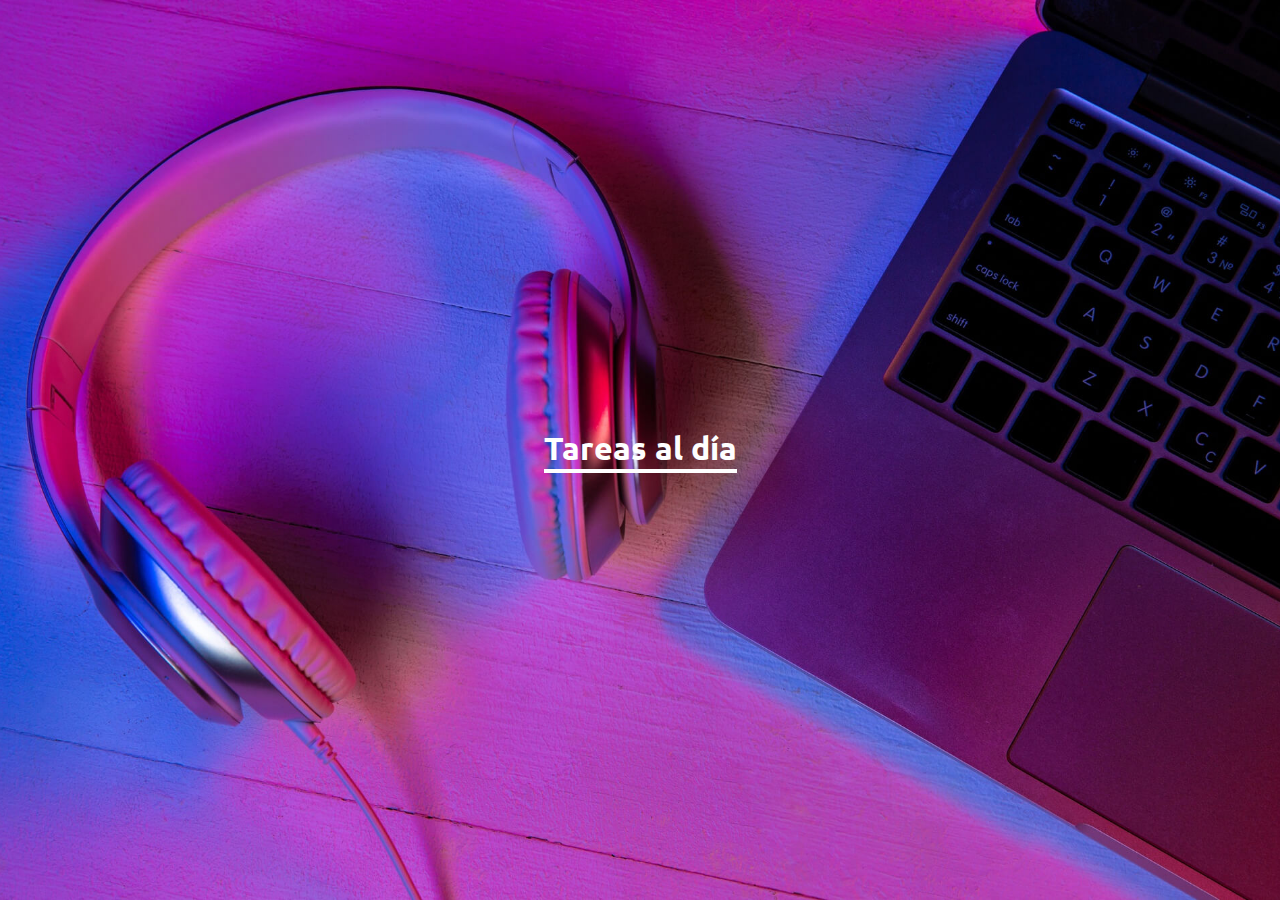
<file: index.html>
<!DOCTYPE html>
<html lang="en">

<head>
    <meta charset="UTF-8">
    <meta http-equiv="X-UA-Compatible" content="IE=edge">
    <meta name="viewport" content="width=device-width, initial-scale=1.0">

    <link rel="stylesheet" href="./estilos.css">
    <link rel="preconnect" href="https://fonts.googleapis.com">
    <link rel="preconnect" href="https://fonts.gstatic.com" crossorigin>
    <link href="https://fonts.googleapis.com/css2?family=Ubuntu:wght@400;500;700&display=swap" rel="stylesheet">
    <title>MultiTask</title>
</head>
<!-- login,form,whatsapp -->

<body>

    <header class="main__header">

      <div class="main__header-button ">
        <a href="./main.html" >Tareas al día</a>
      </div>

    </header>

</body>

</html>
</file>
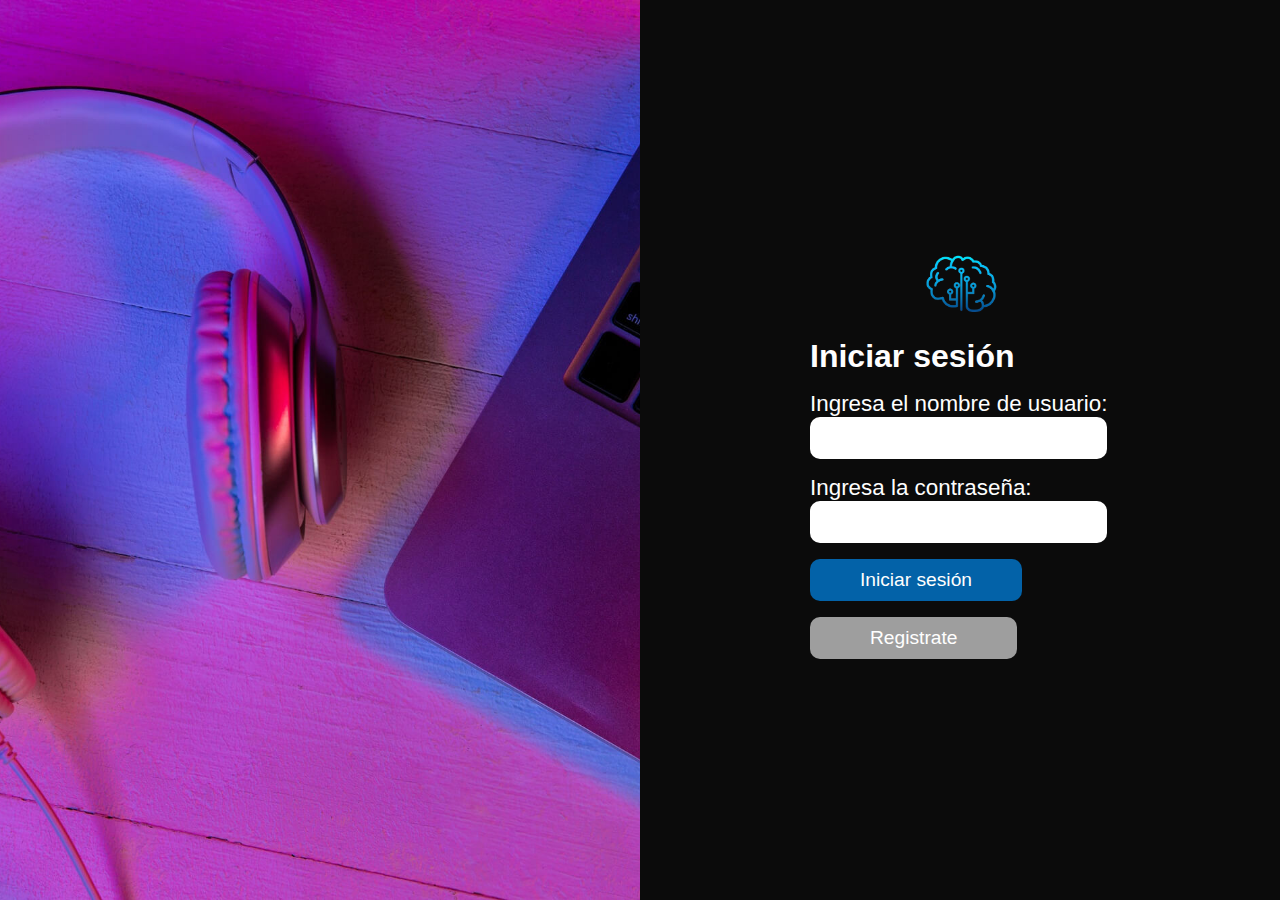
<file: iniciaSecion.html>
<!DOCTYPE html>
<html lang="en">

<head>
    <meta charset="UTF-8">
    <meta http-equiv="X-UA-Compatible" content="IE=edge">
    <meta name="viewport" content="width=device-width, initial-scale=1.0">
    <link rel="stylesheet" href="./estilos/iniciar.css">
    <link rel="stylesheet" href="./estilos/pc.css" media="(min-width: 1000px)">

    <title>MultiTask iniciar seción</title>
</head>

<body>

    <div class="main-iniciar">
        <div class="container-fondo">


        </div>


        <div class="container">
            <section class="iniciar-secion-container">

                <span class="logo__mt"></span>
                <form action="conexion_bd/login_cliente.php" method="POST" class="login_clientes">
                <h3>Iniciar sesión</h3>
                <label for="nombre" class="nombre">Ingresa el nombre de usuario:</label>
                <input type="text" id="nombre" name="name_cliente">
                <label for="contrase" class="contrase">Ingresa la contraseña:</label>
                <input type="password" id="contrase" name="contrase_cliente">
                <button class="botonIniciar">Iniciar sesión</button>
                <button class="botonRegistrate">Registrate</button>
            </form>

            </section>
        </div>
    </div>

</body>

</html>
</file>
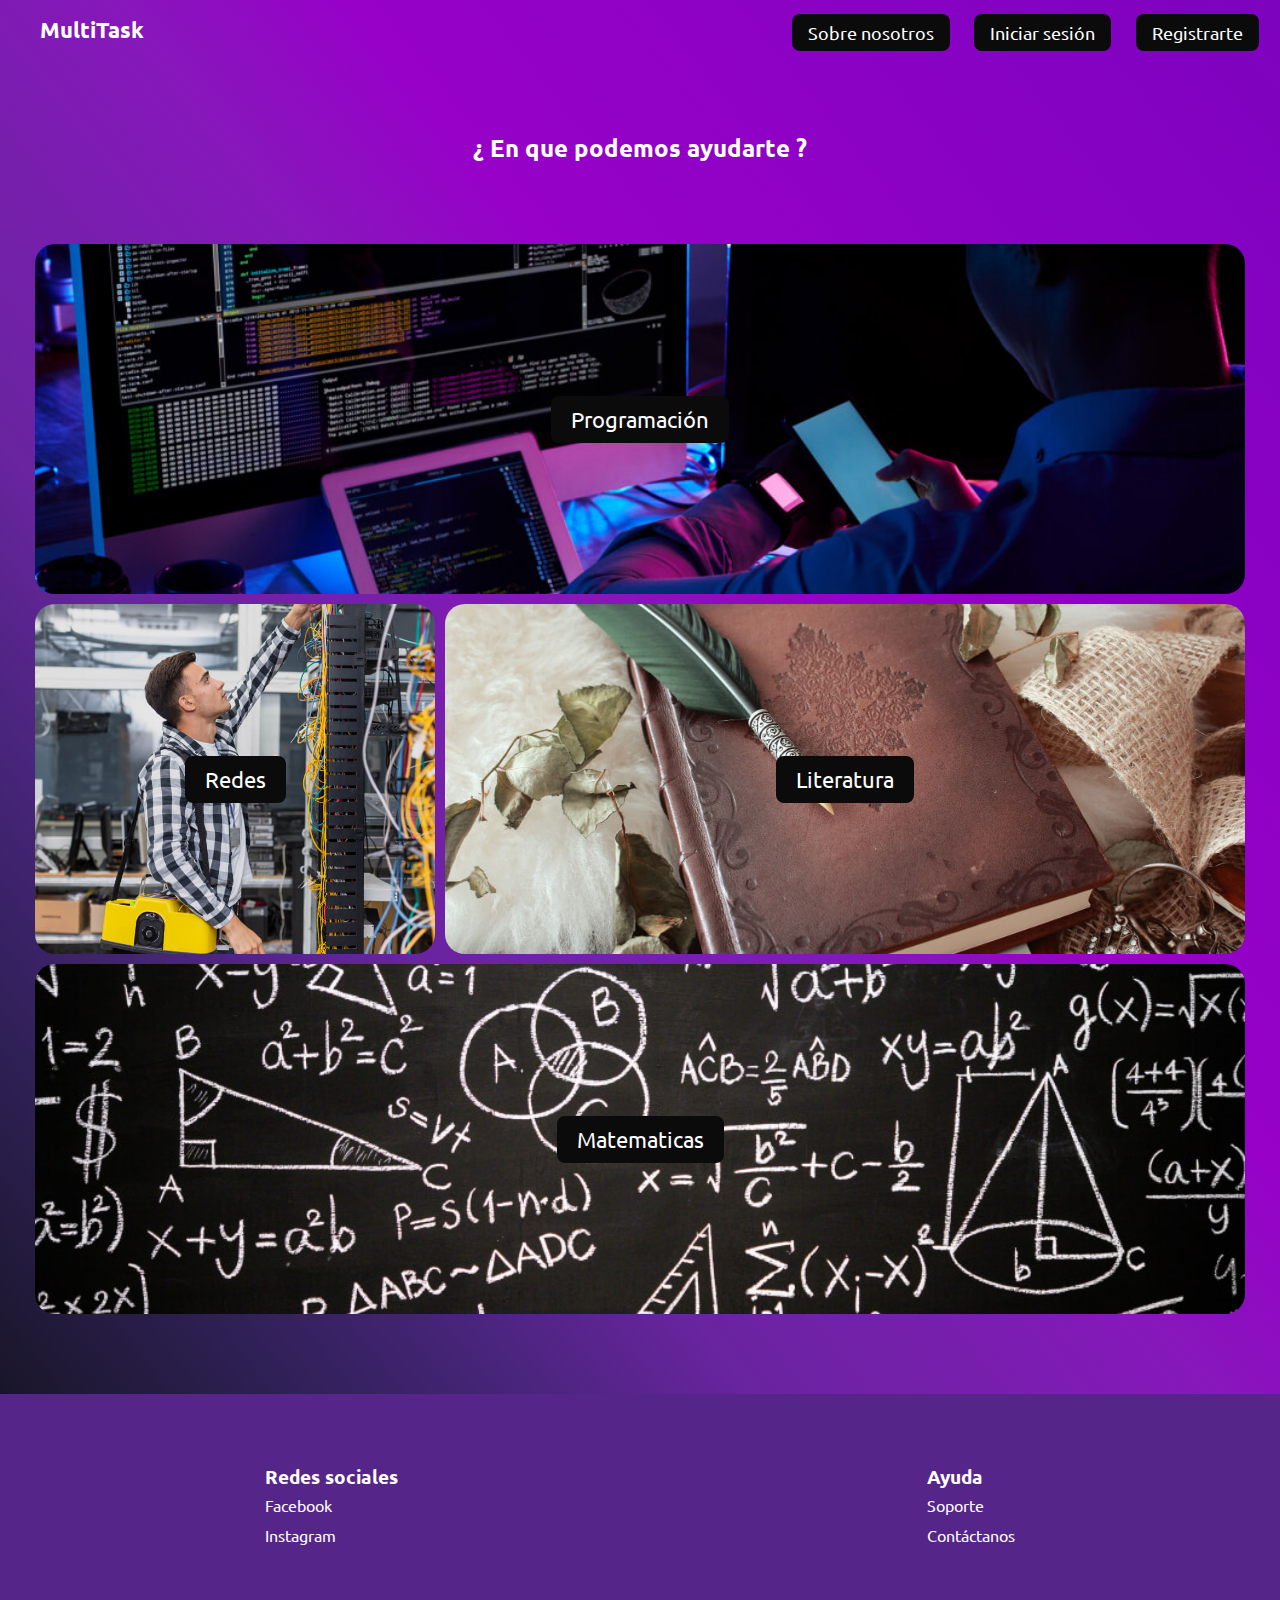
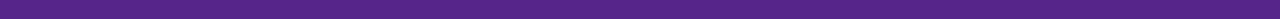
<file: main.html>
<!DOCTYPE html>
<html lang="en">

<head>
    <meta charset="UTF-8">
    <meta http-equiv="X-UA-Compatible" content="IE=edge">
    <meta name="viewport" content="width=device-width, initial-scale=1.0">
    <link rel="stylesheet" href="./estilos.css">
    <link rel="stylesheet" href="./estilos/tablet.css" media="(min-width: 700px)">
    <link rel="stylesheet" href="./estilos/pc.css" media="(min-width: 1000px)">

    <link rel="preconnect" href="https://fonts.googleapis.com">
    <link rel="preconnect" href="https://fonts.gstatic.com" crossorigin>
    <link href="https://fonts.googleapis.com/css2?family=Ubuntu:wght@400;500;700&display=swap" rel="stylesheet">
    <title>MultiTask</title>
</head>
<!-- login,form,whatsapp -->

<body>

    <header>

        <nav class="header-nav">

            <ul class="main-nav--icon">
                <li>MultiTask</li>
                <li class="botonMenu"><span class="icon__menu"></span></li>
            </ul>

            <ul class="menu__pc">
                <li><a href="./info.html">Sobre nosotros</a></li>
                <li><a href="./iniciaSecion.html">Iniciar sesión</a></li>
                <li><a href="./registrarte.html">Registrarte</a></li>
            </ul>

        </nav>

        <div class="container-menu">

            <ul class="container-menu__menu inactive">
                <li class="cerrar__menu"><span id="botonCerrar__menu"></span></li>
                <li><a href="./info.html">Sobre nosotros</a></li>
                <li><a href="./iniciaSecion.html">Iniciar sesión</a></li>
                <li><a href="./registrarte.html">Registrarte</a></li>
            </ul>

        </div>

    </header>

    <main>
        <h2>¿ En que podemos ayudarte ?</h2>
        <section class="main-tareas">
            <div class="main-tareas__img">
                <div class="programacion tareas-link ">

                    <button id="Programacion">Programación</button>

                </div>
                <div class="redes tareas-link">

                    <button id="btnRedes">Redes</button>
                    <!-- <img src="./visual/img/redes-img.jpg" alt=""> -->

                </div>
                <div class="literatura tareas-link">

                    <button>Literatura</button>
                    <!-- <img src="./visual/img/literatura-img.jpg" alt=""> -->

                </div>
                <div class="matematicas tareas-link">

                    <button>Matematicas</button>
                    <!-- <img src="./visual/img/mate-img.jpg" alt=""> -->

                    <dive>
                </div>

        </section>

        <section class="form-programacion inactive">
            <span class="cerrar-form__programacion"></span>
            <span class="logo__form"></span>
            <h3>Trabajo de programación</h3>
            <label for="lenguaje" class="lenguaje">Selecciona el lenguaje:
                <select name="" id="lenguaje">
                    <option value="Python">Python</option>
                    <option value="Java">Java</option>
                    <option value="JavaScript" selected>JavaScript</option>
                    <option value="C#">C#</option>
                    <option value="C++">C++</option>
                </select>
            </label>
            <label for="dTrabajo" class="dTrabajo">Descripción del trabajo:
            </label>
            <input type="text" id="dTrabajo">
            <label for="ldia" class="ldia">Limite de dias:
            </label>
            <input type="number" id="ldia">
            <label class="documentacion">Documentación:
                <input type="radio" value="Si" name="documentacion">
                <input type="radio" value="No" name="documentacion" checked>
            </label>
            <button class="btnEnviarTarea">Enviar</button>

        </section>


        <section class="form-redes inactive">
            <span class="cerrar-form__redes"></span>
            <span class="logo__form"></span>
            <h3>Trabajo de programación</h3>
            <label for="lenguaje" class="servicio">Servicio:
                <select name="" id="redes">
                    <option value="Soporte">Soporte</option>
                    <option value="Configuración">Configuración</option>
                    <option value="Mantenimiento" selected>Mantenimiento</option>
                </select>
            </label>
            <label for="dTrabajo" class="dTrabajo">Descripción del trabajo:
            </label>
            <input type="text" id="dTrabajo">
            <label for="ldia" class="ldia">Limite de dias:
            </label>
            <input type="number" id="ldia">
            <button class="btnEnviarTarea">Enviar</button>

        </section>

    </main>

    <footer>

        <ul class="footer-li__h2">
            <li>
                <h2>Redes sociales</h2>
            </li>
            <li><a href="">Facebook</a></li>
            <li><a href="">Instagram</a></li>
        </ul>

        <ul class="footer-li__h2">
            <li>
                <h2>Ayuda</h2>
            </li>
            <li><a href="">Soporte</a></li>
            <li><a href="">Contáctanos</a></li>
        </ul>

    </footer>

    <script src="./main.js"></script>
</body>

</html>
</file>
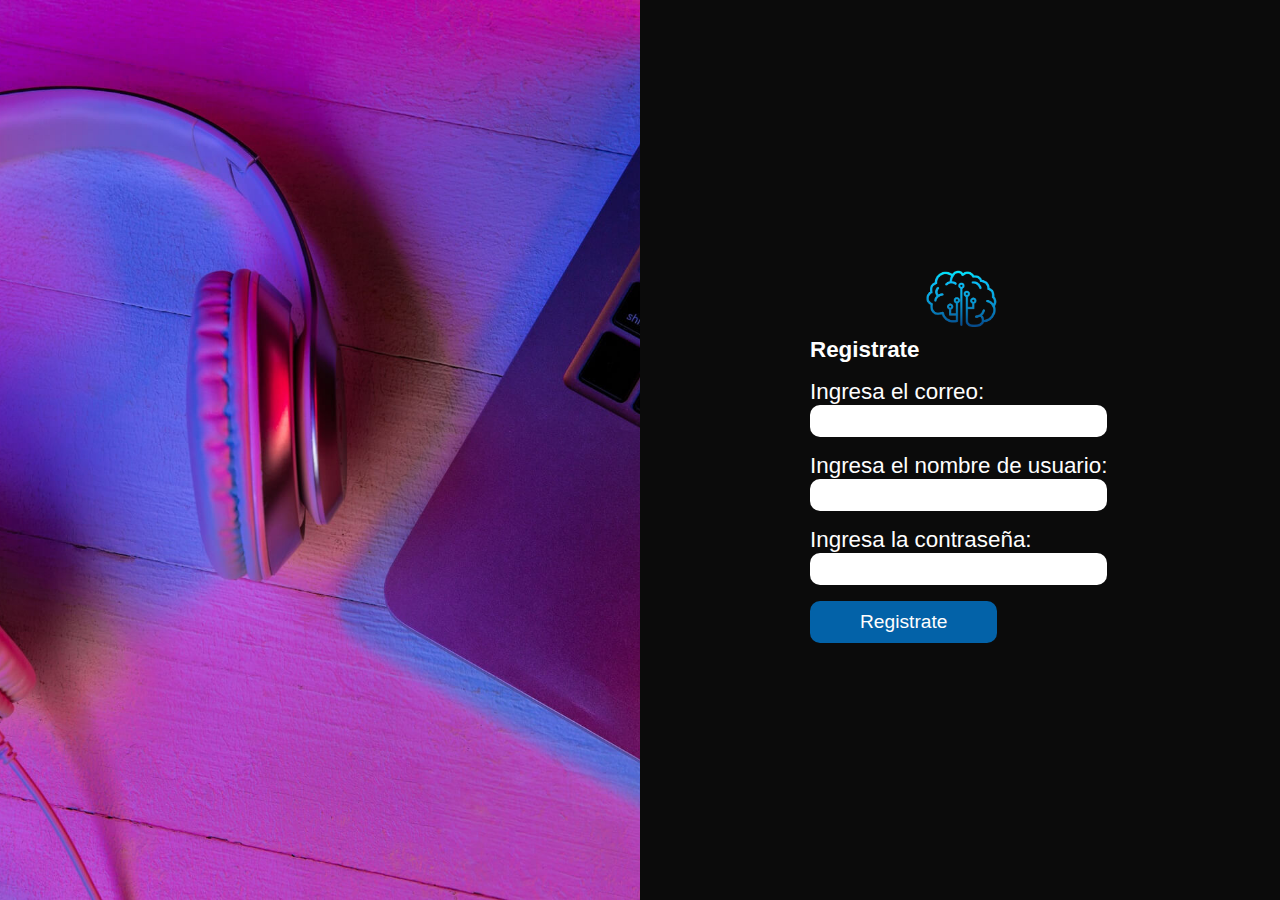
<file: registrarte.html>
<!DOCTYPE html>
<html lang="en">

<head>
    <meta charset="UTF-8">
    <meta http-equiv="X-UA-Compatible" content="IE=edge">
    <meta name="viewport" content="width=device-width, initial-scale=1.0">
    <link rel="stylesheet" href="./estilos/registrarte.css">
    <link rel="stylesheet" href="./estilos/pc.css" media="(min-width: 1000px)">
    <title>MultiTask registrarte</title>
</head>

<body>
    <div class="main-iniciar">
        <div class="container-fondo">
        </div>
        <div class="container">
            <section class="iniciar-secion-container">
                <span class="logo__mt"></span>
                <form action="conexion_bd/registro_cliente.php" method="POST" class="formulario_registro">
                    <h3>Registrate</h3>
                    <label for="correo" class="correo">Ingresa el correo:</label>
                    <input type="text" id="correo" name="correo_electronico">
                    <label for="nombre" class="nombre">Ingresa el nombre de usuario:</label>
                    <input type="text" id="nombre" name="nombre_cliente"">
                <label for=" contrase" class="contrase">Ingresa la contraseña:</label>
                    <input type="password" id="contrase" name="contra_cliente">
                    <button class="botonIniciar">Registrate</button>
                </form>

            </section>
        </div>
    </div>
</body>

</html>
</file>
<file: estilos.css>
* {
    padding: 0;
    margin: 0;
    box-sizing: border-box;
    font-family: 'Ubuntu', sans-serif;
}

:root {
    --negro: #0b0b0b;
    --gris: #333;
    --blanco-opaco: #9e9e9e;
    --blanco: #fefefe;
}

body {
    /* background-image: linear-gradient(to right top, #4e56da, #6f4ccf, #8640c3, #9933b6, #a723a7); */
    /* background-image: linear-gradient(to right top, #0b0b0b, #15151d, #1b1c2e, #1e2440, #1e2c53, #1f3764, #1d4375, #154f87, #11619a, #0c74ad, #0587bf, #039bd1); */
    background-image: linear-gradient(to right top, #0b0b0b, #1d1831, #2f2056, #48257b, #69249f, #771fad, #8717bb, #9701c8, #9101c6, #8a02c3, #8402c1, #7d03be);


}

a {
    text-decoration: none;
}

.menu__pc {
    display: none;
}

.inactive {
    display: none;
}


.main__header {
    width: 100%;
    height: 100vh;
    background-image: url('./visual/img/hero.jpg');
    background-repeat: no-repeat;
    background-position: center;
    background-size: cover;
}

.main__header-button {
    color: var(--blanco);
    width: 100%;
    height: 100%;
    display: flex;
    justify-content: center;
    align-items: center;
}

.main__header-button a {
    color: var(--blanco);
    font-size: 2rem;
    font-weight: 700;
    border-bottom: .3rem solid var(--blanco);
}


.header-nav {
    width: 100%;
}

.header-nav .main-nav--icon {
    display: flex;
    justify-content: space-between;
    align-items: center;
    list-style: none;
    color: var(--blanco);
    font-size: 1.2rem;
    font-weight: 700;
    padding: .5rem;
}

.icon__menu {
    width: 1.5rem;
    height: 4vh;
    display: inline-block;
    background-image: url('./visual/icon/menu.png');
    background-position: center;
    background-repeat: no-repeat;
    background-size: cover;
}


.container-menu {
    display: flex;
    justify-content: center;
}

.container-menu__menu {
    width: 300px;
    height: 80%;
    position: fixed;
    top: 7vh;
    background-image: linear-gradient(to right top, #0065fd, #5959f8, #814af1, #a034e6, #ba00d8);
    border-radius: 10%;
}

.container-menu__menu li {
    color: var(--blanco);
    list-style: none;
    margin-bottom: 5rem;
    font-size: 1.4rem;
    display: flex;
    justify-content: center;
    align-items: center;
}

.container-menu__menu li a {
    color: var(--blanco);
    padding: 0 5px;
    border-bottom: 1px solid var(--gris);
    border-radius: 10%;

}

.cerrar__menu span {
    position: relative;
    left: 110px;
    top: 15px;
    width: 30px;
    height: 30px;
    display: inline-block;
    background-image: url('./visual/icon/cerrar.png');
    background-position: center;
    background-repeat: no-repeat;
    background-size: cover;

}

main h2 {
    text-align: center;
    margin-top: 5rem;
    color: var(--blanco);
}


.main-tareas {
    height: auto;
    margin-top: 5rem;
    display: flex;
    justify-content: center;
    align-items: center;
}

.main-tareas__img {
    display: grid;
    margin: 0 20px;
    grid-template-columns: minmax(300px, 700px);
    grid-auto-rows: 250px;
    gap: 10px;
}

.main-tareas__img div {
    width: 100%;
    height: 100%;
}

.programacion {
    background-image: url('./visual/img/programacion-img.jpg');
    background-position: center;
    background-repeat: no-repeat;
    background-size: cover;
    border-radius: 20px;
}



.redes {
    background-image: url('./visual/img/redes-img.jpg');
    background-position: center;
    background-repeat: no-repeat;
    background-size: cover;
    border-radius: 20px;
}

.literatura {
    background-image: url('./visual/img/literatura-img.jpg');
    background-position: center;
    background-repeat: no-repeat;
    background-size: cover;
    border-radius: 20px;
}

.matematicas {
    background-image: url('./visual/img/mate-img.jpg');
    background-position: center;
    background-repeat: no-repeat;
    background-size: cover;
    border-radius: 20px;
}

.programacion:hover {
    filter: saturate(180%);
    transform: scale(1.02);
}

.redes:hover {
    filter: saturate(180%);
    transform: scale(1.02);
}

.matematicas:hover {
    filter: saturate(180%);
    transform: scale(1.02);
}


.literatura:hover {
    filter: saturate(180%);
    transform: scale(1.02);
}

.tareas-link {
    display: flex;
    justify-content: center;
    align-items: center;
}

.tareas-link button {
    cursor: pointer;
    padding: 10px 20px;
    background-color: var(--negro);
    border: none;
    border-radius: 8px;
    font-size: 1.4rem;
    color: var(--blanco);
}

.tareas-link button:hover {
    background-image: linear-gradient(to right top, #0065fd, #5959f8, #814af1, #a034e6, #ba00d8);
    color: var(--blanco);
}










.form-programacion {
    width: 97%;
    height: 99vh;
    background-image: linear-gradient(to right top, #0065fd, #5959f8, #814af1, #a034e6, #ba00d8);
    position: fixed;
    top: 1vh;
    left: calc(50% - 48%);
    border: 1px solid var(--gris);
    border-radius: 12px;
    display: flex;
    justify-content: center;
    align-items: center;
    flex-direction: column;
}

.cerrar-form__programacion,
.cerrar-form__redes {
    width: 30px;
    height: 30px;
    display: inline-block;
    position: absolute;
    background-image: url('./visual/icon/cerrar.png');
    background-position: center;
    background-repeat: no-repeat;
    background-size: cover;
    top: 10px;
    left: calc(100% - 40px);
}


.form-programacion {
    display: flex;
    justify-content: center;
    align-items: center;
}

.form-programacion h3,
.form-redes h3 {
    margin-top: 3rem;
    color: var(--blanco);
}




.logo__form {
    width: 50px;
    height: 50px;
    background-image: url('../visual/icon/logo.png');
    background-position: center;
    background-repeat: no-repeat;
    background-size: cover;
    display: inline-block;
}

.form-programacion .lenguaje {
    margin: 2rem 0 1rem;
    font-size: 1.2rem;
    color: var(--blanco);
    border: none;
}

.form-programacion .lenguaje select {
    padding: 2px 4px;
    border-radius: 8px;
    background-image: linear-gradient(to right top, #0065fd, #5959f8, #814af1, #a034e6, #ba00d8);
    color: var(--blanco);
    border: 1px solid var(--blanco);
}

.form-programacion .lenguaje select option {
    color: var(--blanco);
    background-color: var(--gris);
}


.dTrabajo {
    margin: 1rem 0 1rem;
    font-size: 1.2rem;
    color: var(--blanco);
}

#dTrabajo {
    padding: 10px 1rem;
    border-radius: 10px;
    border: none;
    margin-bottom: 1rem;
    font-size: 1.1rem;
}

.ldia {
    margin: 1rem 0 1rem;
    font-size: 1.2rem;
    color: var(--blanco);
}

#ldia {
    padding: 10px 1rem;
    border-radius: 10px;
    border: none;
    margin-bottom: 1rem;
    font-size: 1.1rem;
}

.documentacion {
    margin: 1rem 0 1rem;
    font-size: 1.2rem;
    color: var(--blanco);
}

.btnEnviarTarea {
    cursor: pointer;
    padding: 4px 1rem;
    font-size: 1.2rem;
    background-image: linear-gradient(to right top, #0065fd, #5959f8, #814af1, #a034e6, #ba00d8);
    color: var(--blanco);
    border: 1px solid var(--blanco);
    border-radius: 10px;
}





.form-redes {
    width: 97%;
    height: 99vh;
    background-image: linear-gradient(to right top, #0065fd, #5959f8, #814af1, #a034e6, #ba00d8);
    position: fixed;
    top: 1vh;
    left: calc(50% - 48%);
    border: 1px solid var(--gris);
    border-radius: 12px;
    display: flex;
    justify-content: center;
    align-items: center;
    flex-direction: column;
}

.form-redes .servicio  {
    margin: 2rem 0 1rem;
    font-size: 1.2rem;
    color: var(--blanco);
    border: none;
}

.form-redes .servicio  select {
    padding: 2px 4px;
    border-radius: 8px;
    background-image: linear-gradient(to right top, #0065fd, #5959f8, #814af1, #a034e6, #ba00d8);
    color: var(--blanco);
    border: 1px solid var(--blanco);
}

.form-redes .servicio select option {
    color: var(--blanco);
    background-color: var(--gris);
}










footer {
    margin-top: 5rem;
    width: 100%;
    height: 25vh;
    background-color: #56258a;
    display: flex;
    justify-content: space-around;
    align-items: center;
}

.footer-li__h2 li {
    list-style: none;
    color: var(--blanco);
}

.footer-li__h2 li h2 {
    font-size: 1.2rem;
    font-weight: 700;
}

.footer-li__h2 li a {
    display: inline-block;
    font-size: 1rem;
    color: var(--blanco);
    margin: 5px 0;
}


.inactive {
    display: none;
}
</file>
<file: estilos/iniciar.css>
* {
    padding: 0;
    margin: 0;
    box-sizing: border-box;
    font-family: 'Ubuntu', sans-serif;
}

:root {
    --negro: #0b0b0b;
    --gris: #333;
    --blanco-opaco: #9e9e9e;
    --blanco: #fefefe;
}

body {
    width: 100%;
    height: 100vh;
    background-color: var(--negro);
}

.main-iniciar{
    display: flex;
}


.container {
    width: 100%;
    height: 100vh;
    display: flex;
    justify-content: center;
    align-items: center;
}

.iniciar-secion-container {
    width: 300px;
    height: 450px;
    display: flex;
    justify-content: center;
    align-items: center;
    flex-direction: column;
    border-radius: 10px;
}

.logo__mt{
    width: 100px;
    height: 100px;
    background-image: url('../visual/icon/logo.png');
    background-position: center;
    background-repeat: no-repeat;
    background-size: cover;
    display: inline-block;
}

.iniciar-secion-container h3{
    color: var(--blanco);
    font-size: 2rem;
    margin: 1rem 0;
}

.nombre{
    text-align: center;
    width: 100%;
    color: var(--blanco);
    font-size: 1.4rem;
    padding-bottom: 10px;
}

.contrase{
    text-align: center;
    width: 100%;
    color: var(--blanco);
    font-size: 1.4rem;
    padding-bottom: 10px;
}
 input{
    font-size: 1.2rem;
    margin-bottom: 1rem;
    padding: 10px 25px;
    border: none;
    border-radius: 10px;
}

.botonIniciar{
    cursor: pointer;
    border: none;
    font-size: 1.2rem;
    color: var(--blanco);
    background-color: #0362a8;
    border-radius: 10px;
    padding: 10px 50px;
}

.botonRegistrate{
    cursor: pointer;
    border: none;
    margin-top: 1rem;
    font-size: 1.2rem;
    color: var(--blanco);
    background-color: var(--blanco-opaco);
    border-radius: 10px;
    padding: 10px 60px;
}
</file>
<file: estilos/pc.css>
:root {
    --negro: #0b0b0b;
    --gris: #333;
    --blanco-opaco: #9e9e9e;
    --blanco: #fefefe;
}

.menu__pc {
    display: inline-block;
}


.botonMenu {
    display: none;
}

.header-nav {
    display: flex;
    justify-content: space-between;
}

.main-nav--icon li {
    margin-top: .5rem;
    margin-left: 2rem;
    font-size: 1.4rem;
}

.menu__pc li {
    list-style: none;
    display: inline-block;
    margin-right: 1.3rem;
    margin-top: 1.4rem;
}

.menu__pc li a {
    color: var(--blanco);
    padding: .5rem 1rem;
    background-color: var(--negro);
    border-radius: 8px;
    font-size: 1.1rem;
    font-weight: 700px;
}

.menu__pc li a:hover {
    background-image: linear-gradient(to right top, #0065fd, #5959f8, #814af1, #a034e6, #ba00d8);
    color: var(--blanco);
}




.container {
    width: 50%;
}


.container-fondo {
    width: 50%;
    height: 100vh;
    background-image: url('../visual/img/hero.jpg');
    background-position: center;
    background-repeat: no-repeat;
    background-size: cover;

}

.logo__mt,
.logo__form {
    width: 80px;
    height: 80px;
}
</file>
<file: estilos/tablet.css>
.main-tareas__img {
    grid-template-columns: minmax(300px,400px) minmax(300px,800px);
    grid-template-rows: repeat(3, 350px);
    justify-content: center;
    gap: 10px;
}

.programacion {
    width: 100%;
    grid-column: 1 / 3;
    grid-row: 1/2;
}

.redes{
    grid-column: 1 / 2;
    grid-row: 2/3;
}

.literatura{
    grid-column: 2 / 3;
    grid-row: 2/3;
}

.matematicas{
    grid-column: 1 / 3;
    grid-row: 3/4;
}
</file>
<file: estilos/registrarte.css>
* {
    padding: 0;
    margin: 0;
    box-sizing: border-box;
    font-family: 'Ubuntu', sans-serif;
}

:root {
    --negro: #0b0b0b;
    --gris: #333;
    --blanco-opaco: #9e9e9e;
    --blanco: #fefefe;
}

body {
    width: 100%;
    height: 100vh;
    background-color: var(--negro);
}

.main-iniciar{
    display: flex;
}


.container {
    width: 100%;
    height: 100vh;
    display: flex;
    justify-content: center;
    align-items: center;
}

.iniciar-secion-container {
    width: 300px;
    height: 450px;
    display: flex;
    justify-content: center;
    align-items: center;
    flex-direction: column;
    border-radius: 10px;
}

.logo__mt{
    width: 50px;
    height: 50px;
    background-image: url('../visual/icon/logo.png');
    background-position: center;
    background-repeat: no-repeat;
    background-size: cover;
    display: inline-block;
}

.iniciar-secion-container h3{
    color: var(--blanco);
    font-size: 1.4rem;
    margin-bottom: 1rem;
}

.correo{
    text-align: center;
    width: 100%;
    color: var(--blanco);
    font-size: 1.4rem;
    padding-bottom: 8px;
}


.nombre{
    text-align: center;
    width: 100%;
    color: var(--blanco);
    font-size: 1.4rem;
    padding-bottom: 8px;
}

.contrase{
    text-align: center;
    width: 100%;
    color: var(--blanco);
    font-size: 1.4rem;
    padding-bottom: 8px;
}
 input{
    font-size: 1.2rem;
    margin-bottom: 1rem;
    padding: 5px 25px;
    border: none;
    border-radius: 10px;
}

.botonIniciar{
    cursor: pointer;
    border: none;
    font-size: 1.2rem;
    color: var(--blanco);
    background-color: #0362a8;
    border-radius: 10px;
    padding: 10px 50px;
}

.botonRegistrate{
    cursor: pointer;
    border: none;
    margin-top: 1rem;
    font-size: 1.2rem;
    color: var(--blanco);
    background-color: var(--blanco-opaco);
    border-radius: 10px;
    padding: 10px 60px;
}
</file>
